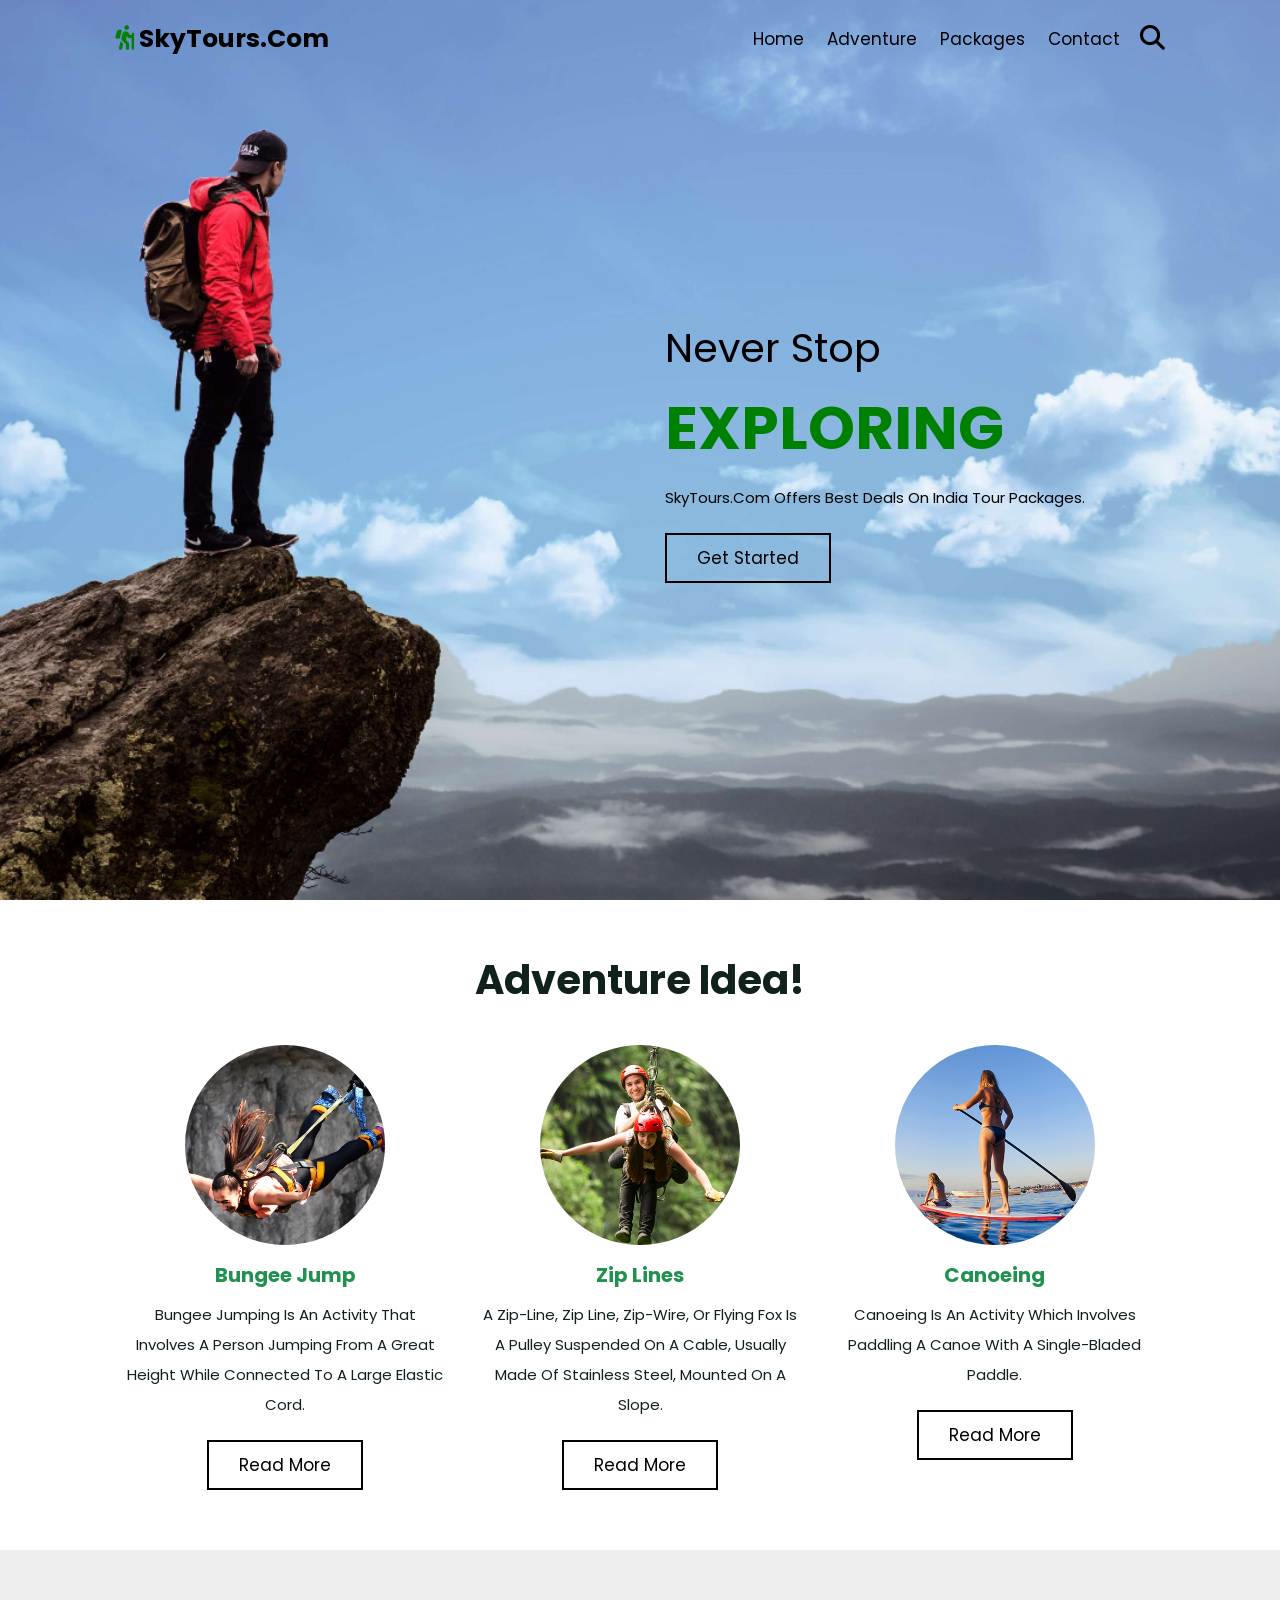
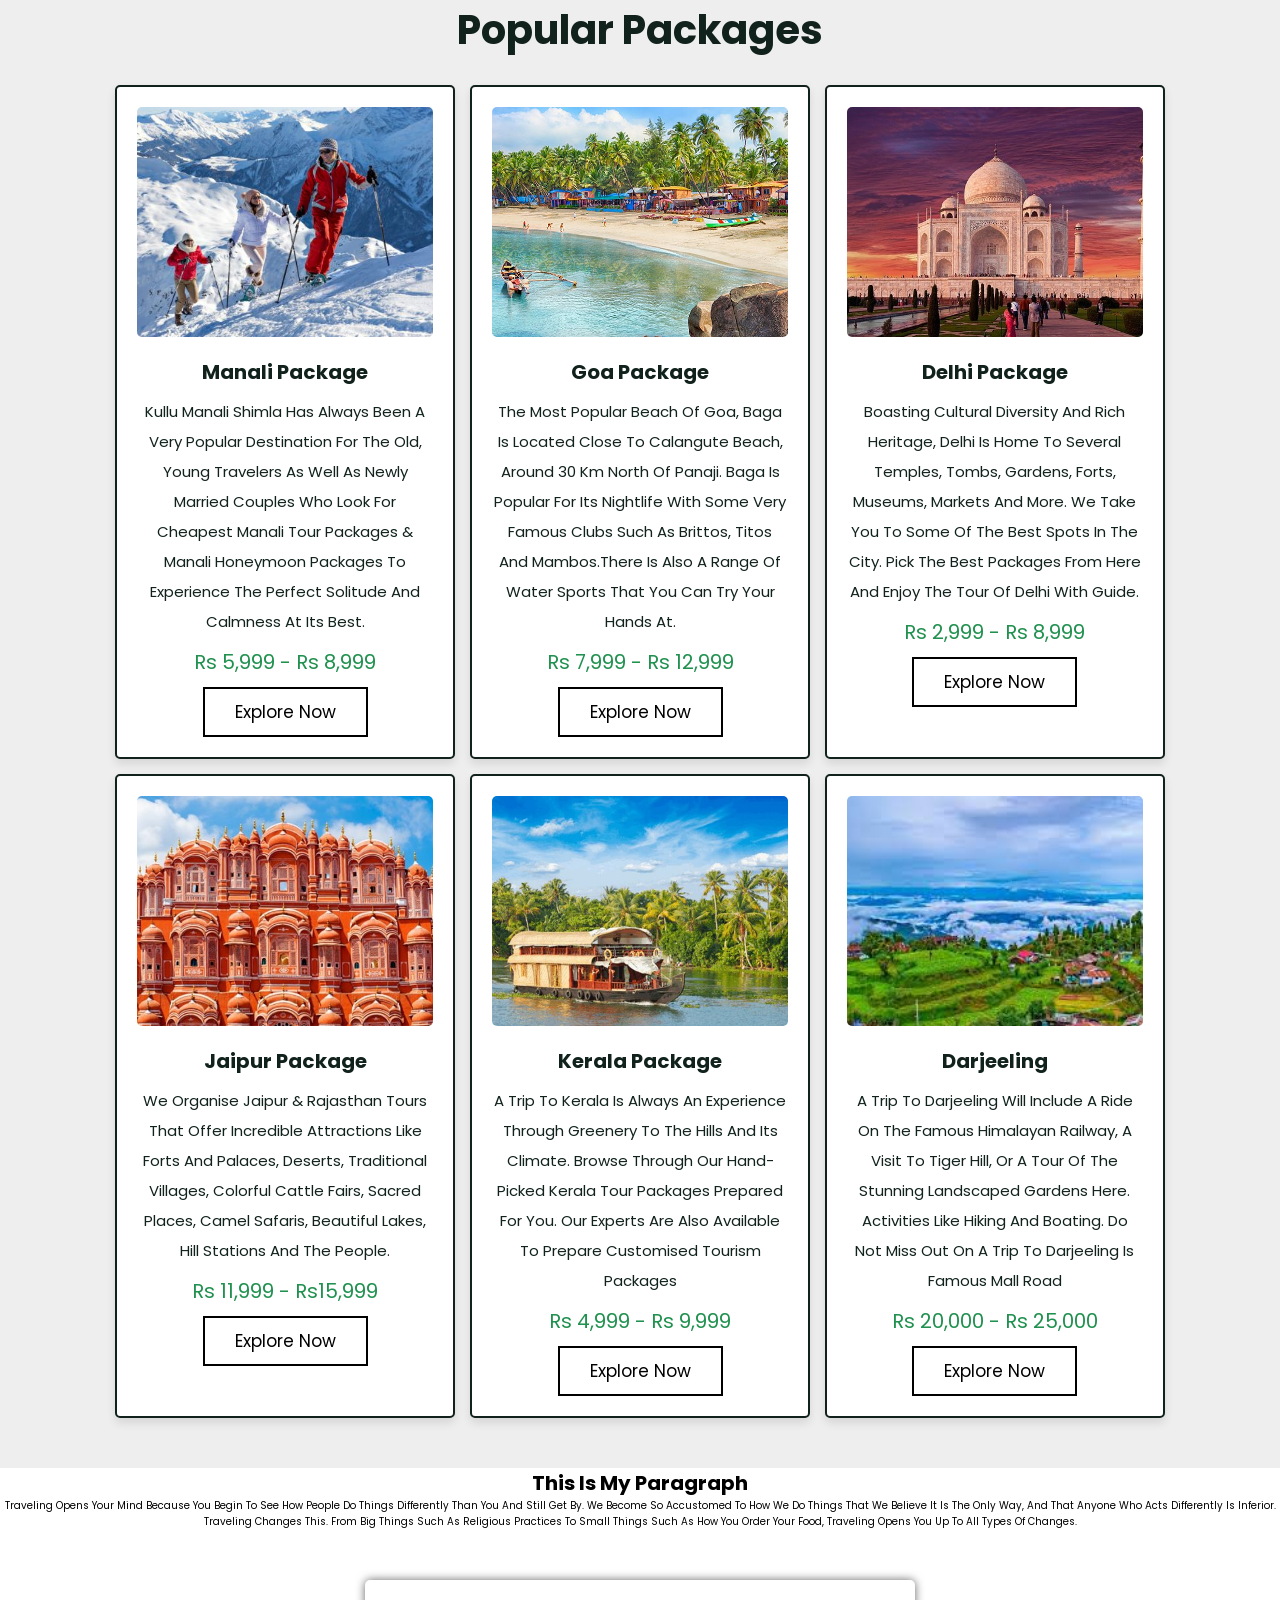
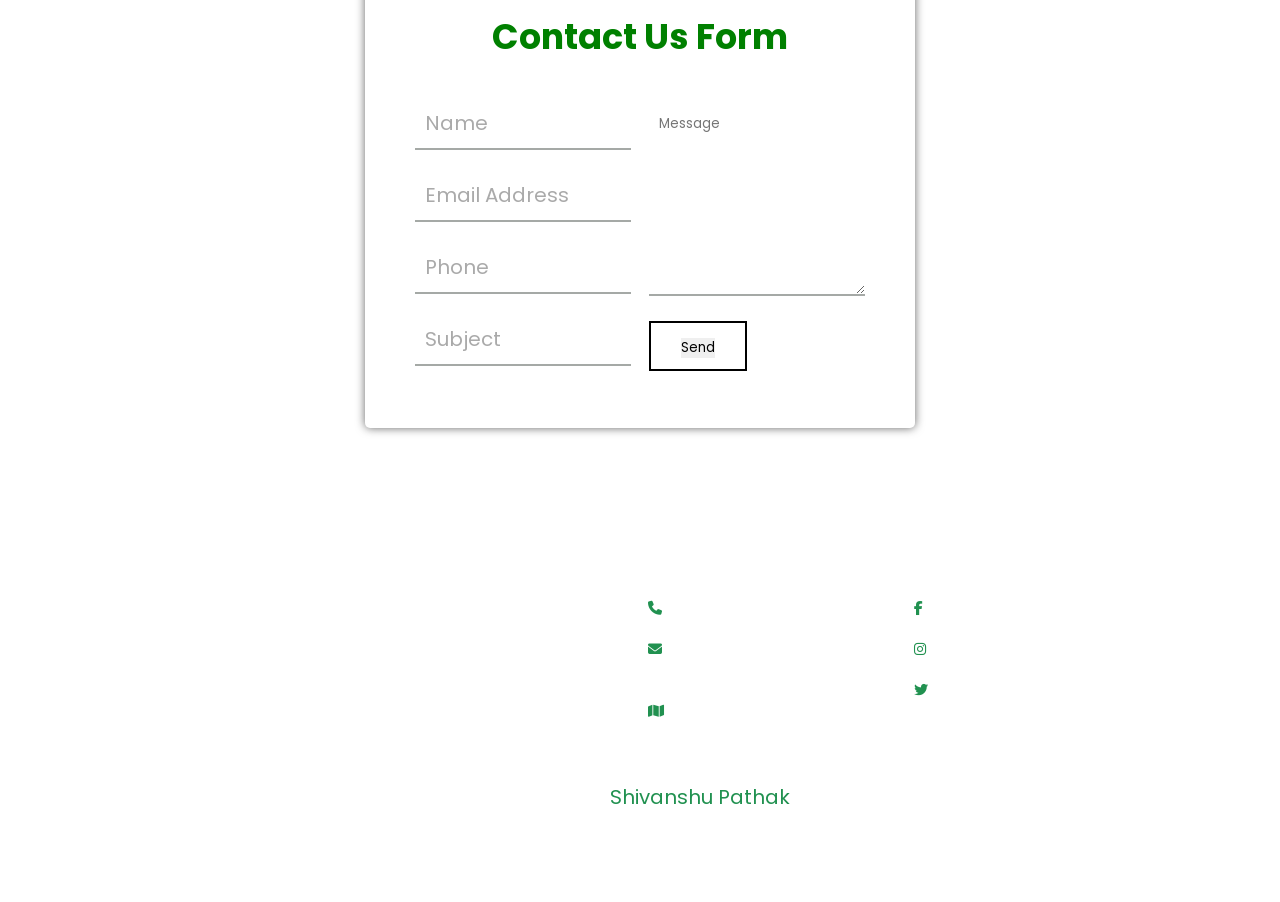
<file: index.html>
<!DOCTYPE html>
<html>
<head>
    <title>Tour & Travel</title>
    <link rel="stylesheet" href="https://cdnjs.cloudflare.com/ajax/libs/font-awesome/6.1.1/css/all.min.css">
    <link rel="stylesheet" href="css/style.css">
    
</head>
<body>
    <header class="header">
        <a href="#" class="logo"><i class="fas fa-hiking"></i> SkyTours.com</a>
        <nav class="navbar">
            <div id="nav-close" class="fas fa-times"></div>
            <a href="#home">home</a>
            <a href="#category">Adventure</a>
            <a href="#packages">packages</a>
            <a href="#contact">contact</a>
        </nav>
        <div class="icons">
            <div id="menu-btn" class="fas fa-bars"></div> 
            <div id="search-btn" class="fas fa-search"></div>
          
        </div>
    </header>

    <div class="search-form">
        <div id="close-search" class="fas fa-times"></div>
        <form action="">
        <input type="search" name="" placeholder="search here..." id="search-box">
        <label for="search-box" class="fas fa-search"></label>
        </form>
    </div>

    <section class="home" id="home">
   
        <div class="wrapper">
           
                <div class="box" style="background: url(images/home1.jpg) no-repeat;">
                <div class="content">
                    <span>never stop</span>
                    <h3>exploring</h3>
                    <p>SkyTours.com offers best deals on India tour packages.</p>
                    <a href="#category" class="btn">get started</a>
                </div>
                </div>  
        </div>
    </section>

    <section class="category" id="category">

        <h1 class="heading">Adventure Idea!</h1>
    
        <div class="box-container">
    
            <div class="box">
                <img src="images/category-1.jpg" alt="">
                <h3>bungee jump</h3>
                <p>Bungee jumping is an activity that involves a person jumping from a great height while connected to a large elastic cord.</p>
                <a href="https://en.wikipedia.org/wiki/Bungee_jumping" class="btn">read more</a>
            </div>
    
            <div class="box">
                <img src="images/category-2.jpg" alt="">
                <h3>zip lines</h3>
                <p>A zip-line, zip line, zip-wire, or flying fox is a pulley suspended on a cable, usually made of stainless steel, mounted on a slope.</p>
                <a href="https://en.wikipedia.org/wiki/Zip_line" class="btn">read more</a>
            </div>
    
            <div class="box">
                <img src="images/category-3.jpg" alt="">
                <h3>Canoeing</h3>
                <p>Canoeing is an activity which involves paddling a canoe with a single-bladed paddle.</p>
                <a href="https://en.wikipedia.org/wiki/Canoeing" class="btn">read more</a>
            </div>
    
        </div>
    
    </section>
    <section class="packages" id="packages">

        <h1 class="heading">popular packages</h1>
    
        <div class="box-container">
    
            <div class="box">
                <div class="image">
                    <img src="images/img-1.jpg" alt="">
                </div>
                <div class="content">
                    <h3>Manali Package</h3>
                    <p>Kullu Manali Shimla has always been a very popular destination for the old, young travelers as well as newly married couples who look for cheapest Manali tour packages & Manali Honeymoon Packages to experience the perfect solitude and calmness at its best.</p>
                    <div class="price">Rs 5,999 - Rs 8,999</div>
                    <a href="file:///C:/Users/lenovo/Downloads/linkpe-main/linkpe-main/linkpe.html?error" class="btn">explore now</a>
                </div>
            </div>
    
            <div class="box">
                <div class="image">
                    <img src="images/img-2.jpg" alt="">
                </div>
                <div class="content">
                    <h3>Goa Package</h3>
                    <p>The most popular beach of Goa, Baga is located close to Calangute beach, around 30 Km North of Panaji. Baga is popular for its nightlife with some very famous clubs such as Brittos, Titos and Mambos.There is also a range of water sports that you can try your hands at.</p>
                    <div class="price">Rs 7,999 - Rs 12,999</div>
                    <a href="file:///C:/Users/lenovo/Downloads/linkpe-main/linkpe-main/linkpe.html?error" class="btn">explore now</a>
                </div>
            </div>
    
            <div class="box">
                <div class="image">
                    <img src="images/img-3.jpg" alt="">
                </div>
                <div class="content">
                    <h3>Delhi Package</h3>
                    <p>Boasting cultural diversity and rich heritage, Delhi is home to several temples, tombs, gardens, forts, museums, markets and more. We take you to some of the best spots in the city. Pick the best packages from here and enjoy the tour of Delhi with guide.</p>
                    <div class="price">Rs 2,999 - Rs 8,999</div>
                    <a href="file:///C:/Users/lenovo/Downloads/linkpe-main/linkpe-main/linkpe.html?error" class="btn">explore now</a>
                </div>
            </div>
    
            <div class="box">
                <div class="image">
                    <img src="images/img-4.jpg" alt="">
                </div>
                <div class="content">
                    <h3>Jaipur Package</h3>
                    <p>We organise Jaipur & Rajasthan tours that offer incredible attractions like Forts and Palaces, Deserts, Traditional Villages, colorful cattle fairs, sacred places, camel safaris, beautiful lakes, hill stations and the people. </p>
                    <div class="price">Rs 11,999 - Rs15,999</div>
                    <a href="file:///C:/Users/lenovo/Downloads/linkpe-main/linkpe-main/linkpe.html?error" class="btn">explore now</a>
                </div>
            </div>
    
            <div class="box">
                <div class="image">
                    <img src="images/img-5.jpg" alt="">
                </div>
                <div class="content">
                    <h3>Kerala Package</h3>
                    <p>A trip to Kerala is always an experience through greenery to the hills and its climate. Browse through our hand-picked Kerala tour packages prepared for you. Our experts are also available to prepare customised tourism packages</p>
                    <div class="price">Rs 4,999 - Rs 9,999</div>
                    <a href="file:///C:/Users/lenovo/Downloads/linkpe-main/linkpe-main/linkpe.html?error" class="btn">explore now</a>
                </div>
            </div>
    
            <div class="box">
                <div class="image">
                    <img src="images/img-6.jpg" alt="">
                </div>
                <div class="content">
                    <h3>Darjeeling</h3>
                    <p>A trip to Darjeeling will include a ride on the famous Himalayan Railway, a visit to Tiger Hill, or a tour of the stunning landscaped gardens here. Activities like hiking and boating. Do not miss out on a trip to Darjeeling Is famous Mall Road</p>
                    <div class="price">Rs 20,000 - Rs 25,000</div>
                    <a href="file:///C:/Users/lenovo/Downloads/linkpe-main/linkpe-main/linkpe.html?error" class="btn">explore now</a>
                </div>
            </div>
    
        </div>
    
    </section>
    <center><p><h1>This is my paragraph</h1>Traveling opens your mind because you begin to see how people do things differently than you and still get by.
         We become so accustomed to how we do things that we believe it is the only way, and that anyone who acts differently is inferior. 
         Traveling changes this. From big things such as religious practices to small things such as how you order your food, traveling opens you up to 
         all types of changes.</p></center>
    <section class="contact" id="contact">
    
    <div class="wrapper1">
        <div class="title1">
          <h1>contact us form</h1>
        </div>
        <div class="contact-form">
            <form method = "post" action = "contact_us.php">
          <div class="input-fields">
            
            <input type="text" class="input" placeholder="Name" name="name">
            <input type="email" class="input" placeholder="Email Address" name="email" pattern=".+@gmail\.com">
            <input type="phone" class="input" placeholder="Phone" name="phone">
            <input type="text" class="input" placeholder="Subject" name="subject">
          </div>
          <div class="msg">
            <textarea placeholder="Message" name="message"></textarea>
            <div class="btn1"><button type="submit">send</div>
            </form>
          </div>
        </div>
        </div> 
    
    </section>
    <section class="footer">

        <div class="box-container">
    
            <div class="box">
                <h3>Quick links</h3>
                <a href="#home">home</a>    
                <a href="#packages">packages</a>
                <a href="#query">query</a>
            </div>
    
            <div class="box">
                <h3>extra links</h3>
                <a href="#contact">ask questions</a>
                <a href="#">terms of use</a>
                <a href="#">privacy policy</a>
            </div>
    
            <div class="box">
                <h3>contact info</h3>
                <a href="tel:+91 9893628988"> <i class="fas fa-phone"></i> +91  9893628988 </a>
                <a href="mailto: shivanshu814pathak@gmail.com"> <i class="fas fa-envelope"></i> shivanshu814pathak@gmail.com </a>
                <a href="#"> <i class="fas fa-map"></i> Delhi, india - 110001 </a>
            </div>
    
            <div class="box">
                <h3>follow us</h3>
                <a href="https://www.facebook.com/profile.php?id=100087464062947"> <i class="fab fa-facebook-f"></i> facebook </a>
                <a href="https://www.instagram.com/sky__tours__"> <i class="fab fa-instagram"></i> instagram </a>
                <a href="https://twitter.com/sky_tours6"> <i class="fab fa-twitter"></i> twitter </a>
                
                
            </div>
        </div>
        <div class="credit">created by <span>Shivanshu Pathak</span>  <h4>&copy;all rights reserved!</h4></div>
    </section>
    <!-- footer section ends -->
    <script src="js/script.js"></script>
</body>
</html>
</file>
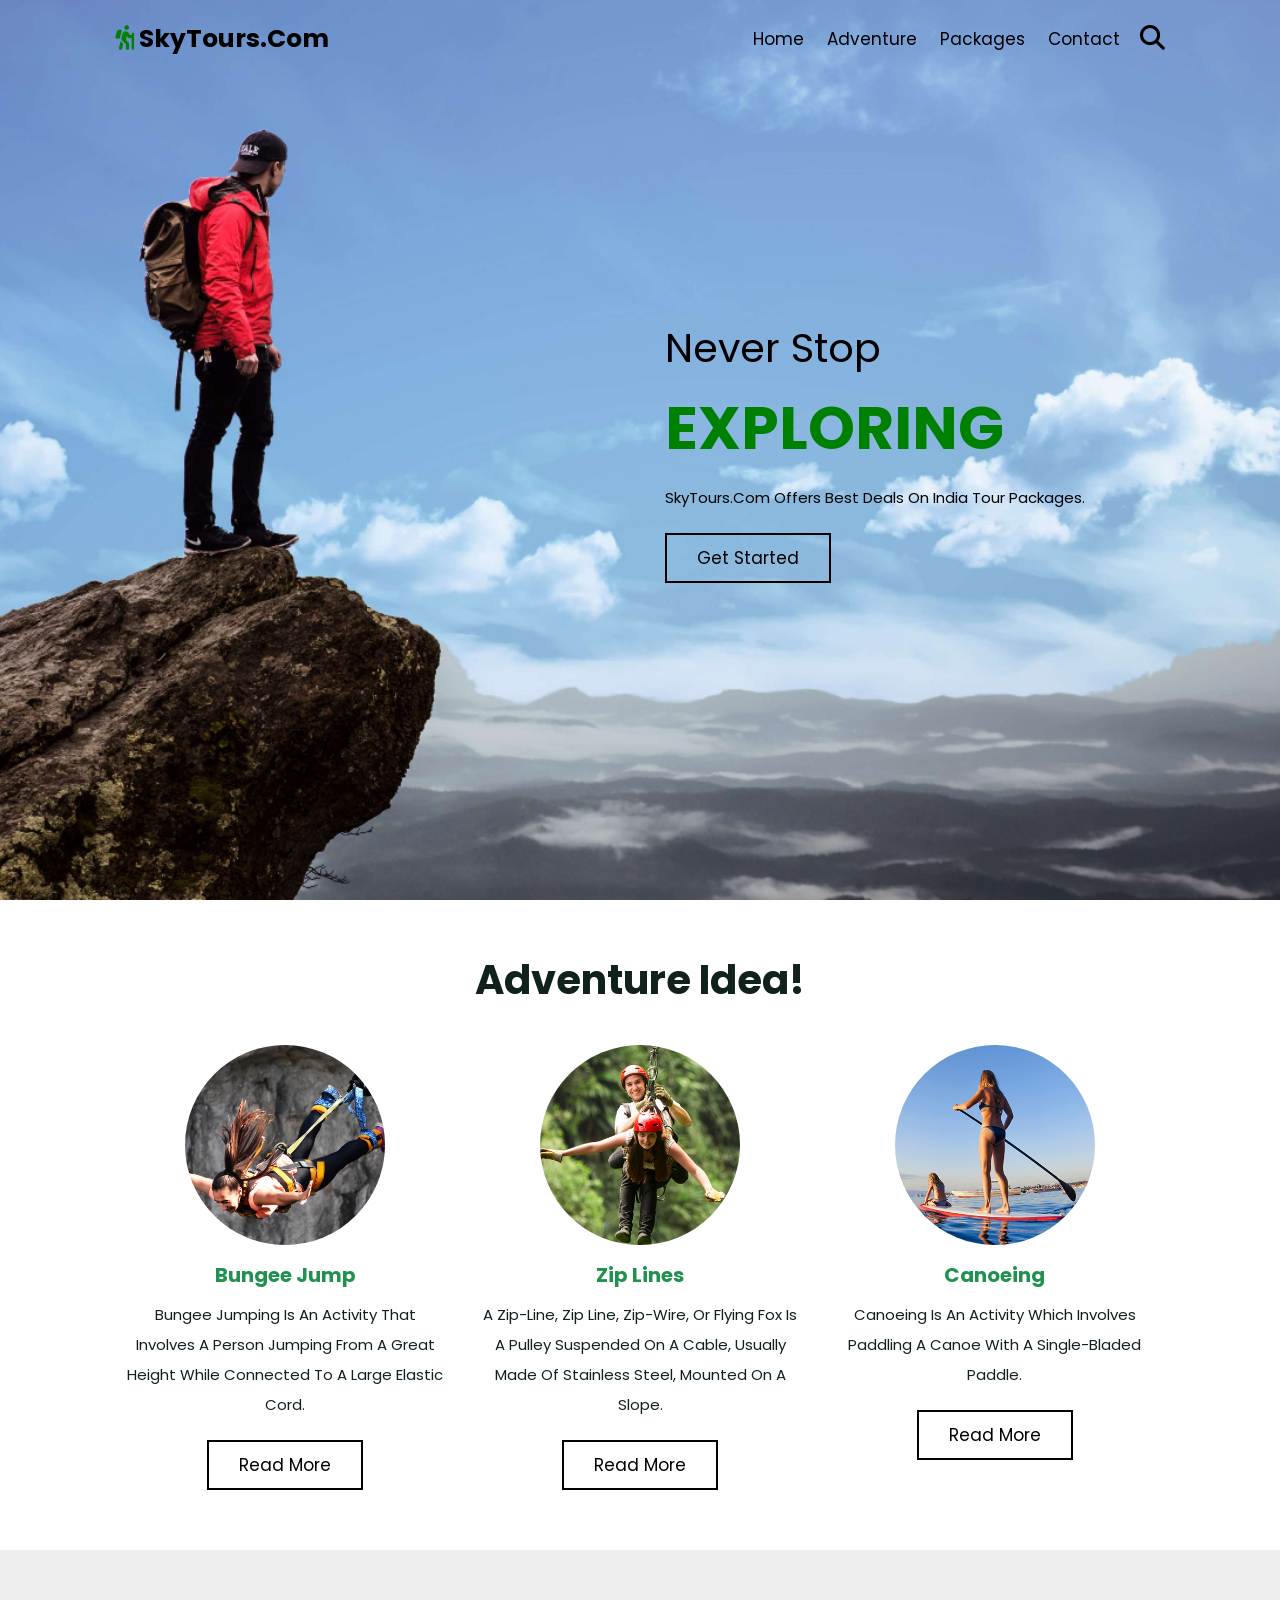
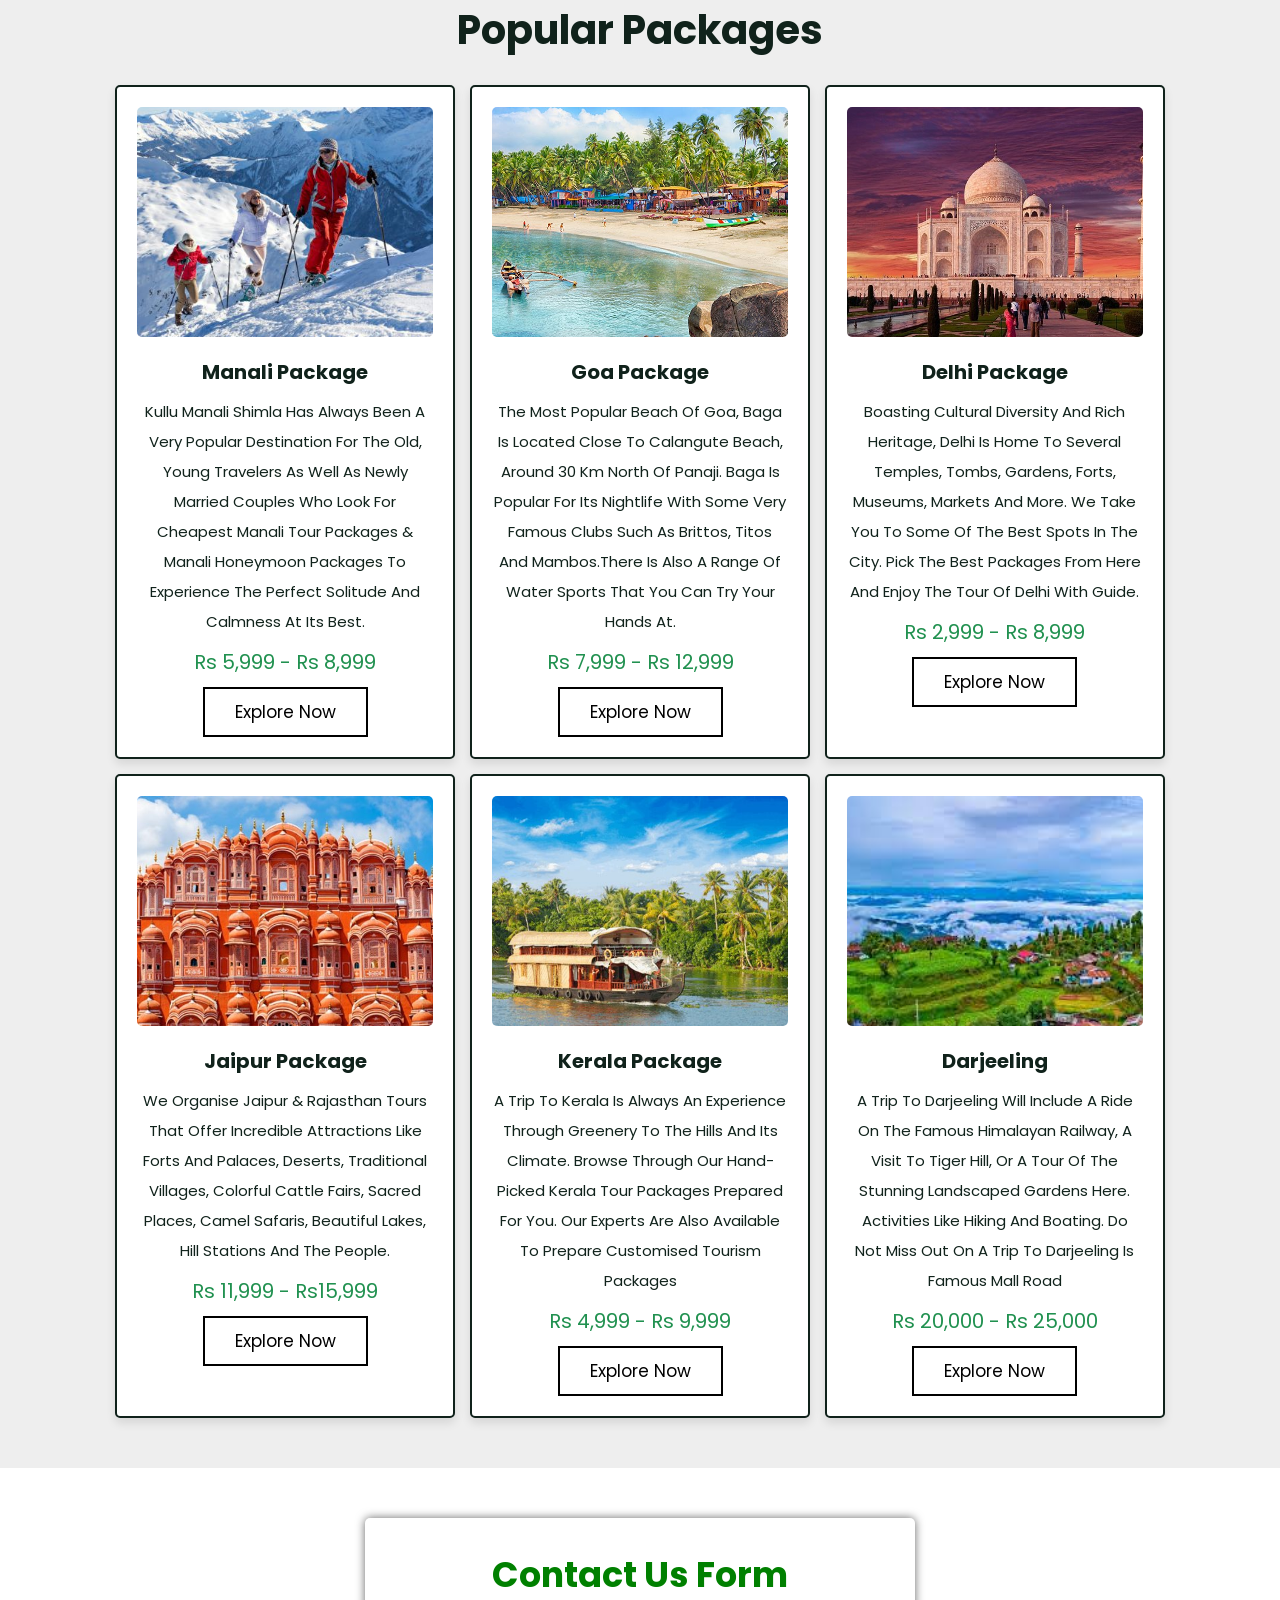
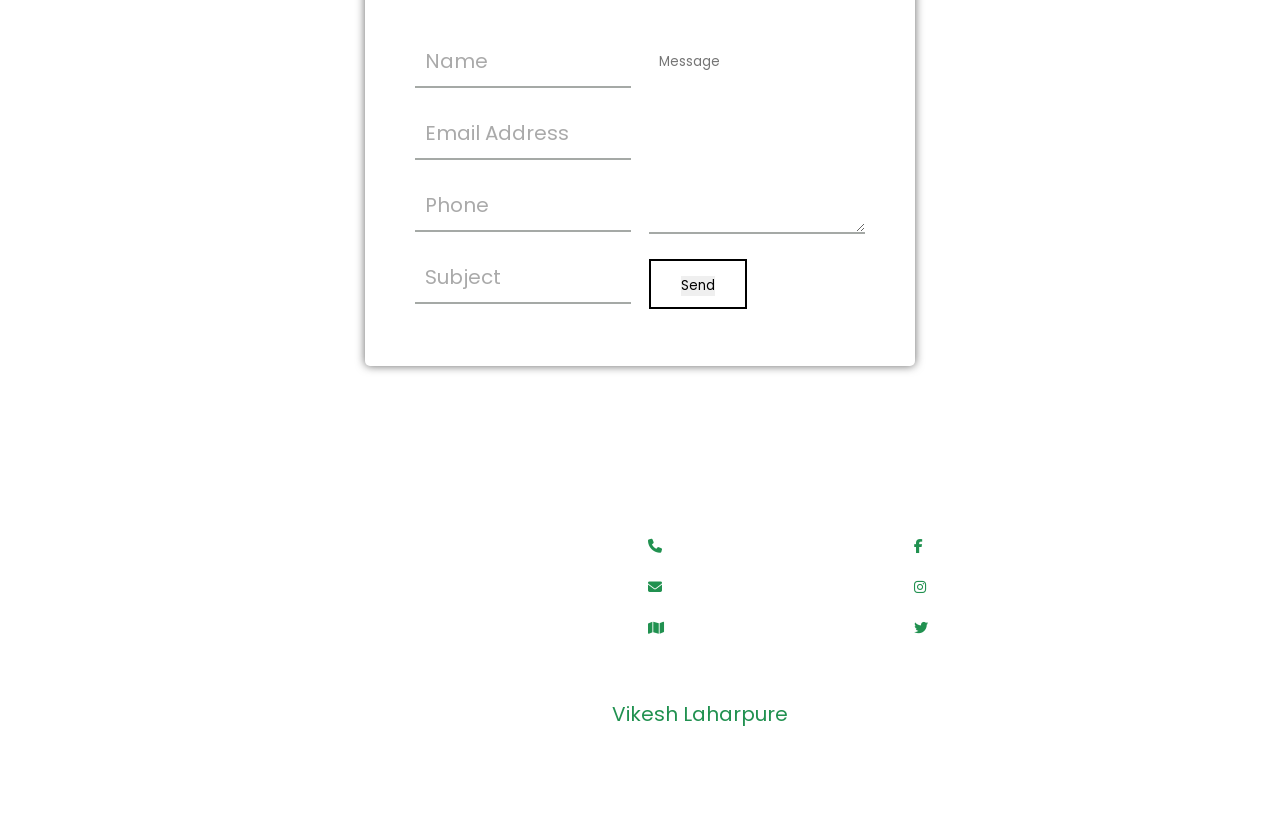
<file: Project.html>
<!DOCTYPE html>
<html>
<head>
    <title>Tour & Travel</title>
    <link rel="stylesheet" href="https://cdnjs.cloudflare.com/ajax/libs/font-awesome/6.1.1/css/all.min.css">
    <link rel="stylesheet" href="css/style.css">
    
</head>
<body>
    <header class="header">
        <a href="#" class="logo"><i class="fas fa-hiking"></i> SkyTours.com</a>
        <nav class="navbar">
            <div id="nav-close" class="fas fa-times"></div>
            <a href="#home">home</a>
            <a href="#category">Adventure</a>
            <a href="#packages">packages</a>
            <a href="#contact">contact</a>
        </nav>
        <div class="icons">
            <div id="menu-btn" class="fas fa-bars"></div> 
            <div id="search-btn" class="fas fa-search"></div>
          
        </div>
    </header>

    <div class="search-form">
        <div id="close-search" class="fas fa-times"></div>
        <form action="">
        <input type="search" name="" placeholder="search here..." id="search-box">
        <label for="search-box" class="fas fa-search"></label>
        </form>
    </div>

    <section class="home" id="home">
   
        <div class="wrapper">
           
                <div class="box" style="background: url(images/home1.jpg) no-repeat;">
                <div class="content">
                    <span>never stop</span>
                    <h3>exploring</h3>
                    <p>SkyTours.com offers best deals on India tour packages.</p>
                    <a href="#category" class="btn">get started</a>
                </div>
                </div>  
        </div>
    </section>

    <section class="category" id="category">

        <h1 class="heading">Adventure Idea!</h1>
    
        <div class="box-container">
    
            <div class="box">
                <img src="images/category-1.jpg" alt="">
                <h3>bungee jump</h3>
                <p>Bungee jumping is an activity that involves a person jumping from a great height while connected to a large elastic cord.</p>
                <a href="https://en.wikipedia.org/wiki/Bungee_jumping" class="btn">read more</a>
            </div>
    
            <div class="box">
                <img src="images/category-2.jpg" alt="">
                <h3>zip lines</h3>
                <p>A zip-line, zip line, zip-wire, or flying fox is a pulley suspended on a cable, usually made of stainless steel, mounted on a slope.</p>
                <a href="https://en.wikipedia.org/wiki/Zip_line" class="btn">read more</a>
            </div>
    
            <div class="box">
                <img src="images/category-3.jpg" alt="">
                <h3>Canoeing</h3>
                <p>Canoeing is an activity which involves paddling a canoe with a single-bladed paddle.</p>
                <a href="https://en.wikipedia.org/wiki/Canoeing" class="btn">read more</a>
            </div>
    
        </div>
    
    </section>
    <section class="packages" id="packages">

        <h1 class="heading">popular packages</h1>
    
        <div class="box-container">
    
            <div class="box">
                <div class="image">
                    <img src="images/img-1.jpg" alt="">
                </div>
                <div class="content">
                    <h3>Manali Package</h3>
                    <p>Kullu Manali Shimla has always been a very popular destination for the old, young travelers as well as newly married couples who look for cheapest Manali tour packages & Manali Honeymoon Packages to experience the perfect solitude and calmness at its best.</p>
                    <div class="price">Rs 5,999 - Rs 8,999</div>
                    <a href="#contact" class="btn">explore now</a>
                </div>
            </div>
    
            <div class="box">
                <div class="image">
                    <img src="images/img-2.jpg" alt="">
                </div>
                <div class="content">
                    <h3>Goa Package</h3>
                    <p>The most popular beach of Goa, Baga is located close to Calangute beach, around 30 Km North of Panaji. Baga is popular for its nightlife with some very famous clubs such as Brittos, Titos and Mambos.There is also a range of water sports that you can try your hands at.</p>
                    <div class="price">Rs 7,999 - Rs 12,999</div>
                    <a href="#contact" class="btn">explore now</a>
                </div>
            </div>
    
            <div class="box">
                <div class="image">
                    <img src="images/img-3.jpg" alt="">
                </div>
                <div class="content">
                    <h3>Delhi Package</h3>
                    <p>Boasting cultural diversity and rich heritage, Delhi is home to several temples, tombs, gardens, forts, museums, markets and more. We take you to some of the best spots in the city. Pick the best packages from here and enjoy the tour of Delhi with guide.</p>
                    <div class="price">Rs 2,999 - Rs 8,999</div>
                    <a href="#contact" class="btn">explore now</a>
                </div>
            </div>
    
            <div class="box">
                <div class="image">
                    <img src="images/img-4.jpg" alt="">
                </div>
                <div class="content">
                    <h3>Jaipur Package</h3>
                    <p>We organise Jaipur & Rajasthan tours that offer incredible attractions like Forts and Palaces, Deserts, Traditional Villages, colorful cattle fairs, sacred places, camel safaris, beautiful lakes, hill stations and the people. </p>
                    <div class="price">Rs 11,999 - Rs15,999</div>
                    <a href="#contact" class="btn">explore now</a>
                </div>
            </div>
    
            <div class="box">
                <div class="image">
                    <img src="images/img-5.jpg" alt="">
                </div>
                <div class="content">
                    <h3>Kerala Package</h3>
                    <p>A trip to Kerala is always an experience through greenery to the hills and its climate. Browse through our hand-picked Kerala tour packages prepared for you. Our experts are also available to prepare customised tourism packages</p>
                    <div class="price">Rs 4,999 - Rs 9,999</div>
                    <a href="#contact" class="btn">explore now</a>
                </div>
            </div>
    
            <div class="box">
                <div class="image">
                    <img src="images/img-6.jpg" alt="">
                </div>
                <div class="content">
                    <h3>Darjeeling</h3>
                    <p>A trip to Darjeeling will include a ride on the famous Himalayan Railway, a visit to Tiger Hill, or a tour of the stunning landscaped gardens here. Activities like hiking and boating. Do not miss out on a trip to Darjeeling Is famous Mall Road</p>
                    <div class="price">Rs 20,000 - Rs 25,000</div>
                    <a href="#contact" class="btn">explore now</a>
                </div>
            </div>
    
        </div>
    
    </section>
    <section class="contact" id="contact">
    
    <div class="wrapper1">
        <div class="title1">
          <h1>contact us form</h1>
        </div>
        <div class="contact-form">
            <form method = "post" action = "contact_us.php">
          <div class="input-fields">
            
            <input type="text" class="input" placeholder="Name" name="name">
            <input type="email" class="input" placeholder="Email Address" name="email" pattern=".+@gmail\.com">
            <input type="phone" class="input" placeholder="Phone" name="phone">
            <input type="text" class="input" placeholder="Subject" name="subject">
          </div>
          <div class="msg">
            <textarea placeholder="Message" name="message"></textarea>
            <div class="btn1"><button type="submit">send</div>
            </form>
          </div>
        </div>
        </div> 
    
    </section>
    <section class="footer">

        <div class="box-container">
    
            <div class="box">
                <h3>Quick links</h3>
                <a href="#home">home</a>    
                <a href="#packages">packages</a>
                <a href="#query">query</a>
            </div>
    
            <div class="box">
                <h3>extra links</h3>
                <a href="#contact">ask questions</a>
                <a href="#">terms of use</a>
                <a href="#">privacy policy</a>
            </div>
    
            <div class="box">
                <h3>contact info</h3>
                <a href="tel:+919302218175"> <i class="fas fa-phone"></i> +91 9302218175 </a>
                <a href="mailto: vikeshlaharpure512@gmail.com"> <i class="fas fa-envelope"></i> vikeshlaharpure512@gmail.com </a>
                <a href="#"> <i class="fas fa-map"></i> Delhi, india - 110001 </a>
            </div>
    
            <div class="box">
                <h3>follow us</h3>
                <a href="https://www.facebook.com/profile.php?id=100087464062947"> <i class="fab fa-facebook-f"></i> facebook </a>
                <a href="https://www.instagram.com/sky__tours__"> <i class="fab fa-instagram"></i> instagram </a>
                <a href="https://twitter.com/sky_tours6"> <i class="fab fa-twitter"></i> twitter </a>
                
                
            </div>
        </div>
        <div class="credit">created by <span>Vikesh Laharpure</span>  <h4>&copy;all rights reserved!</h4></div>
    </section>
    <!-- footer section ends -->
    <script src="js/script.js"></script>
</body>
</html>
</file>
<file: css/style.css>
@import url('https://fonts.googleapis.com/css2?family=Poppins:ital,wght@0,100;0,300;0,400;0,500;0,600;1,100;1,300&display=swap');

*{
    font-family: 'Poppins', sans-serif;
    margin:0;
    padding:0;
    box-sizing: border-box;
    outline: none;
    border:none;
    text-decoration: none;
    text-transform: capitalize;
    transition: .2s linear;
}
html {
    font-size: 62.5%;
    overflow-x: hidden;
    scroll-behavior: smooth;
    scroll-padding-top: 5rem;
  }
  
section{
    padding:5rem 9%;
}
.btn{
    margin-top: 1rem;
    display: inline-block;
    border:0.2rem solid black;
    color:black;
    cursor:pointer;
    background:none;
    font-size:1.7rem;
    padding:1rem 3rem;

}
.btn:hover{
    background: black;
    color: white;
}
.heading {
    text-align: center;
    margin-bottom: 2.5rem;
    font-size: 4rem;
    color: #10221b;
  }
.header{
    position: fixed;
    top: 0;
    left: 0;
    right: 0;
    padding:2rem 9%;
    z-index: 1000;
    display: flex;
    align-items: center;
}
.header.active{
    background: #fff;
    box-shadow: 0 0.5rem 1rem rgba(0, 0, 0, 0.1);
}
.header .logo{
    margin-right: auto;
    font-size: 2.5rem;
    color:black;
    font-weight: bolder;
}
.wrapper1{
  margin-left: auto;
  margin-right: auto;
  top: 50%;
  left: 50%;
  width: 100%;
  max-width: 550px;
  padding: 30px;
  border-radius: 5px;
  box-shadow: 0 0 10px rgba(0,0,0,0.6);
}

.wrapper1 .title1 h1{
  color: green;
  text-align: center;
  margin-bottom: 25px;
  font-size: 3.5rem;
  
}

.contact-form{
  display: flex;
}

.input-fields{
  display: flex;
  flex-direction: column;
  margin-right: 4%;
 
}

.input-fields,
.msg{
  width: 60%;
}

.input-fields .input,
.msg textarea{
  margin: 10px 0;
  background: transparent;
  border: 0px;
  border-bottom: 2px solid #5f66618f;
  padding: 10px;
  color: black;
  width: 100%;
}

.msg textarea{
  height: 192px;
}
.msg .btn1{
  margin-top: 1rem;
  display: inline-block;
  border:0.2rem solid black;
  color:black;
  cursor:pointer;
  background:none;
  font-size:1.7rem;
  padding:1rem 3rem;

}

i{
        color:green;
}

.header .navbar a{
    margin-left: 2rem;
    font-size: 1.7rem;
    color: black;
    
}
.header .navbar a:hover{
    color: green;
}
.header .navbar #nav-close{
    font-size: 5rem;
    cursor: pointer;
    color: black;
    display: none;
}
.header .icons a, .header .icons div{
    font-size: 2.5rem;
    margin-left: 2rem;
    cursor:pointer;
    color:black;
}

.header.icons a:hover, .header.icons div:hover{
    color: green;
}
.header #menu-btn{
    display: none;
}

.search-form{
    position: fixed;
    top:0;
    left:0;
    height: 100%;
    width:100%;
    background:rgba(0,0,0,0.8);
    display:flex;
    align-items: center;
    justify-content: center;
    z-index:10000;
    transform: translateY(-110%);
    }

.search-form.active{
    transform: translateY(0%);
}

#close-search{
    position: absolute;
    top:1.5rem;
    right:2.5rem;
    cursor:pointer;
    color:white;
    font-size:5rem;

}
#close-search:hover{
    color:green;

}
form{
    width:70rem;
    margin: 0 2rem;
    padding-bottom: 2rem;
    border-bottom: .2rem solid white;
    display:flex;
    align-items: center;
}
form input{
    width:100%;
    font-size: 2rem;
    color:white;
    text-transform: none;
    background: none;
    padding-right: 2rem;
}

form input::placeholder{
    color:#aaa;

}

form label{
    font-size: 3rem;
    cursor:pointer;
    color:white;
    
}
form label:hover{
    color:green;
}
.home{
    padding:0;

}
.home .box{
    min-height:100vh;
    display:flex;
    align-items: center;
    background-size: cover !important;
    background-position: center !important;
    justify-content: flex-end;
    padding: 2rem 9%;

}

.home .content{
    width:50rem;

}
.home .content span{
    font-size: 4rem;
    color:black;
}
.home .content h3{
    font-size: 6rem;
    color:green;
    padding-top: .5rem;
    text-transform: uppercase;
}
.home .content p{
    line-height: 2;
    color:black;
    font-size: 1.5rem;
    padding:1rem 0;
}
.category .box-container{
    display: -ms-grid;
    display: grid;
    -ms-grid-columns: (minmax(29rem, 1fr))[auto-fit];
    grid-template-columns: repeat(auto-fit, minmax(29rem, 1fr));
    gap: 1.5rem;
}

.category .box-container .box {
    text-align: center;
    padding: 1rem;
  }
  .category .box-container .box img {
    height: 20rem;
    width: 20rem;
    border-radius: 50%;
    margin-bottom: 1rem;
  }
  .category .box-container .box h3 {
    font-size: 2rem;
    color: #219150;
  }
  
  .category .box-container .box p {
    font-size: 1.5rem;
    color: #10221b;
    padding: 1rem 0;
    line-height: 2;
  }
  .packages {
    background: #eee;
  }
  
  .packages .box-container {
    display: -ms-grid;
    display: grid;
    -ms-grid-columns: (minmax(32rem, 1fr))[auto-fit];
        grid-template-columns: repeat(auto-fit, minmax(32rem, 1fr));
    gap: 1.5rem;
  }
  
  .packages .box-container .box {
    text-align: center;
    background: #fff;
    border: 0.2rem solid #10221b;
    -webkit-box-shadow: 0 0.5rem 1rem rgba(0, 0, 0, 0.1);
            box-shadow: 0 0.5rem 1rem rgba(0, 0, 0, 0.1);
    border-radius: .5rem;
  }
  
  .packages .box-container .box:hover {
    background: #10221b;
  }
  
  .packages .box-container .box:hover .content > * {
    color: #fff;
  }
  
  .packages .box-container .box:hover .btn {
    border-color: #fff;
  }
  
  .packages .box-container .box:hover .btn:hover {
    background: #fff;
    color: #10221b;
  }
  
  .packages .box-container .box .image {
    height: 25rem;
    overflow: hidden;
    padding: 2rem;
    padding-bottom: 0;
    border-radius: .5rem;
  }
  
  .packages .box-container .box .image img {
    height: 100%;
    width: 100%;
    -o-object-fit: cover;
       object-fit: cover;
    border-radius: .5rem;
  }
  
  .packages .box-container .box .content {
    padding: 2rem;
  }
  
  .packages .box-container .box .content h3 {
    font-size: 2rem;
    color: #10221b;
  }
  
  .packages .box-container .box .content p {
    font-size: 1.5rem;
    color: #10221b;
    padding: 1rem 0;
    line-height: 2;
  }
  
  .packages .box-container .box .content .price {
    font-size: 2rem;
    color: #219150;
  }

  .footer {
    background: -webkit-gradient(linear, left top, left bottom, from(rgba(0, 0, 0, 0.5)), to(rgba(0, 0, 0, 0.5))), url(../images/footer-bg.jpg) no-repeat;
    background: linear-gradient(rgba(0, 0, 0, 0.5), rgba(0, 0, 0, 0.5)), url(../images/footer.jpg) no-repeat;
    background-size: cover;
    background-position: center;
    background-attachment: fixed;
  }
  
  .footer .box-container {
    display: -ms-grid;
    display: grid;
    -ms-grid-columns: (minmax(25rem, 1fr))[auto-fit];
        grid-template-columns: repeat(auto-fit, minmax(25rem, 1fr));
    gap: 1.5rem;
  }
  
  .footer .box-container .box h3 {
    font-size: 2rem;
    padding: 1.5rem 0;
    color: #fff;
  }
  
  .footer .box-container .box a {
    display: block;
    font-size: 1.4rem;
    color: #fff;
    padding: 1rem 0;
  }
  
  .footer .box-container .box a i {
    color: #219150;
    padding-right: .5rem;
  }
  
  .footer .box-container .box a:hover {
    color: #219150;
  }
  
  .footer .box-container .box a:hover i {
    padding-right: 2rem;
  }
  
  .footer .credit {
    text-align: center;
    margin-top: 2.5rem;
    padding: 1rem;
    padding-top: 2.5rem;
    font-size: 2rem;
    color: #fff;
  }
  
  .footer .credit span {
    color: #219150;
  }
  


@media (max-width:1200px){
    .header{
        padding: 2rem;
    }
    section{
        padding:3rem 2rem;
    }
}

@media (max-width:991px){
    html{
        font-size: 55%;
    }
    .home .box{
        padding: 2rem;
        justify-content: center;
        background-position: right !important;
    }
    .home .box .conent{
        text-align: center;

    }
    .home .box .conent span{
        font-size: 3rem;
    }
    .home .box .conent h3{
        font-size: 4rem;
    }
}
@media (max-width:768px){
    .header #menu-btn{
        display: inline-block;
    }
    .header .navbar{
        position: fixed;
        top:0; left:-110%;
        background: white;
        z-index:10000;
        width: 35rem;
        height: 100%;
       
        display:flex;
        flex-flow: column;
        align-items: center;
        justify-content: center;
        
    }
    .header .navbar.active{
        left:0;
        box-shadow: 0 0 0 100vw rgba(0,0,0,0.8);
    }
    .header .navbar a{
        margin:1rem 0;
        font-size: 3rem;
    }
    .header .navbar #nav-close{
        display: block;
        position: absolute;
        top:1rem; right:2rem;
    }
    .contact-form{
      flex-direction: column;
    }
    .msg textarea{
      height: 80px;
    }
    .input-fields,
    .msg{
      width: 100%;
    }
  }
   

@media (max-width:450px){
    html{
        font-size: 50%;
    }
    .heading {
        font-size: 3rem;
      }
}
</file>
